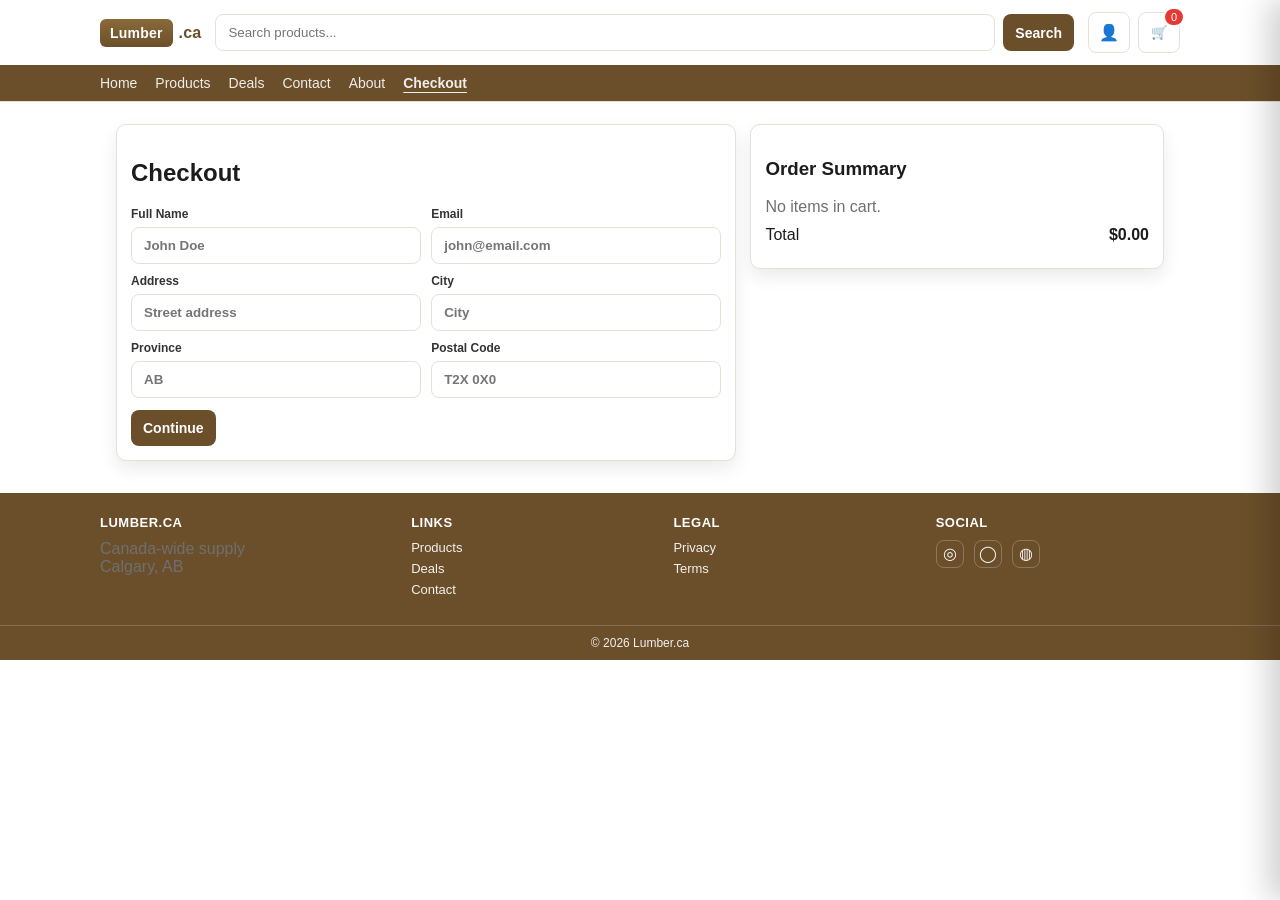
<file: checkout.html>
<!doctype html>
<html lang="en">
<head>
  <meta charset="utf-8" />
  <meta name="viewport" content="width=device-width,initial-scale=1" />
  <title>Checkout — Lumber.ca</title>
  <link rel="stylesheet" href="assets/styles.css" />
</head>
<body>
  <header class="topbar">
    <div class="wrap topbar__inner">
      <a class="brand" href="index.html"><span class="brand__badge">Lumber</span><span class="brand__dot">.ca</span></a>
      <div class="search">
        <input id="searchInput" type="search" placeholder="Search products..." />
        <button id="searchBtn" class="btn btn--brown">Search</button>
      </div>
      <div class="topbar__icons">
        <a class="iconbtn" href="dashboard.html" aria-label="Account">👤</a>
        <button class="iconbtn" id="openCartBtn" aria-label="Cart">🛒<span class="cartCount" id="cartCount">0</span></button>
      </div>
    </div>
    <nav class="nav">
      <div class="wrap nav__inner">
        <a class="nav__link" href="index.html">Home</a>
        <a class="nav__link" href="products.html">Products</a>
        <a class="nav__link" href="deals.html">Deals</a>
        <a class="nav__link" href="contact.html">Contact</a>
        <a class="nav__link" href="about.html">About</a>
        <a class="nav__link is-active" href="checkout.html">Checkout</a>
      </div>
    </nav>
  </header>

  <aside class="drawer" id="cartDrawer" aria-hidden="true">
    <div class="drawer__panel" role="dialog" aria-modal="true" aria-label="Cart">
      <div class="drawer__head">
        <div class="drawer__title">Your Cart</div>
        <button class="iconbtn" id="closeCartBtn" aria-label="Close cart">✕</button>
      </div>
      <div class="drawer__body" id="cartItems"></div>
      <div class="drawer__foot">
        <div class="drawer__row"><span>Subtotal</span><strong id="cartSubtotal">$0.00</strong></div>
        <button class="btn btn--brown w-100" id="placeOrderBtn">Place Order</button>
      </div>
    </div>
    <button class="drawer__backdrop" id="drawerBackdrop" aria-label="Close"></button>
  </aside>

  <main class="section">
    <div class="wrap checkout">
      <div class="checkout__left card">
        <h2>Checkout</h2>
        <div class="formGrid">
          <label>Full Name<input type="text" placeholder="John Doe" /></label>
          <label>Email<input type="email" placeholder="john@email.com" /></label>
          <label>Address<input type="text" placeholder="Street address" /></label>
          <label>City<input type="text" placeholder="City" /></label>
          <label>Province<input type="text" placeholder="AB" /></label>
          <label>Postal Code<input type="text" placeholder="T2X 0X0" /></label>
        </div>
        <button class="btn btn--brown" id="checkoutPayBtn">Continue</button>
      </div>

      <div class="checkout__right card">
        <h3>Order Summary</h3>
        <div id="summaryItems" class="summaryItems"></div>
        <div class="drawer__row"><span>Total</span><strong id="summaryTotal">$0.00</strong></div>
      </div>
    </div>
  </main>

  <footer class="footer">
    <div class="wrap footer__inner">
      <div><div class="footer__title">LUMBER.CA</div><div class="muted">Canada-wide supply</div><div class="muted">Calgary, AB</div></div>
      <div><div class="footer__title">LINKS</div><a href="products.html">Products</a><a href="deals.html">Deals</a><a href="contact.html">Contact</a></div>
      <div><div class="footer__title">LEGAL</div><a href="#">Privacy</a><a href="#">Terms</a></div>
      <div><div class="footer__title">SOCIAL</div><div class="socialRow"><span class="social">◎</span><span class="social">◯</span><span class="social">◍</span></div></div>
    </div>
    <div class="footer__bottom">© <span id="year"></span> Lumber.ca</div>
  </footer>

  <script src="assets/app.js"></script>
  <script>renderCheckout();</script>
</body>
</html>
</file>
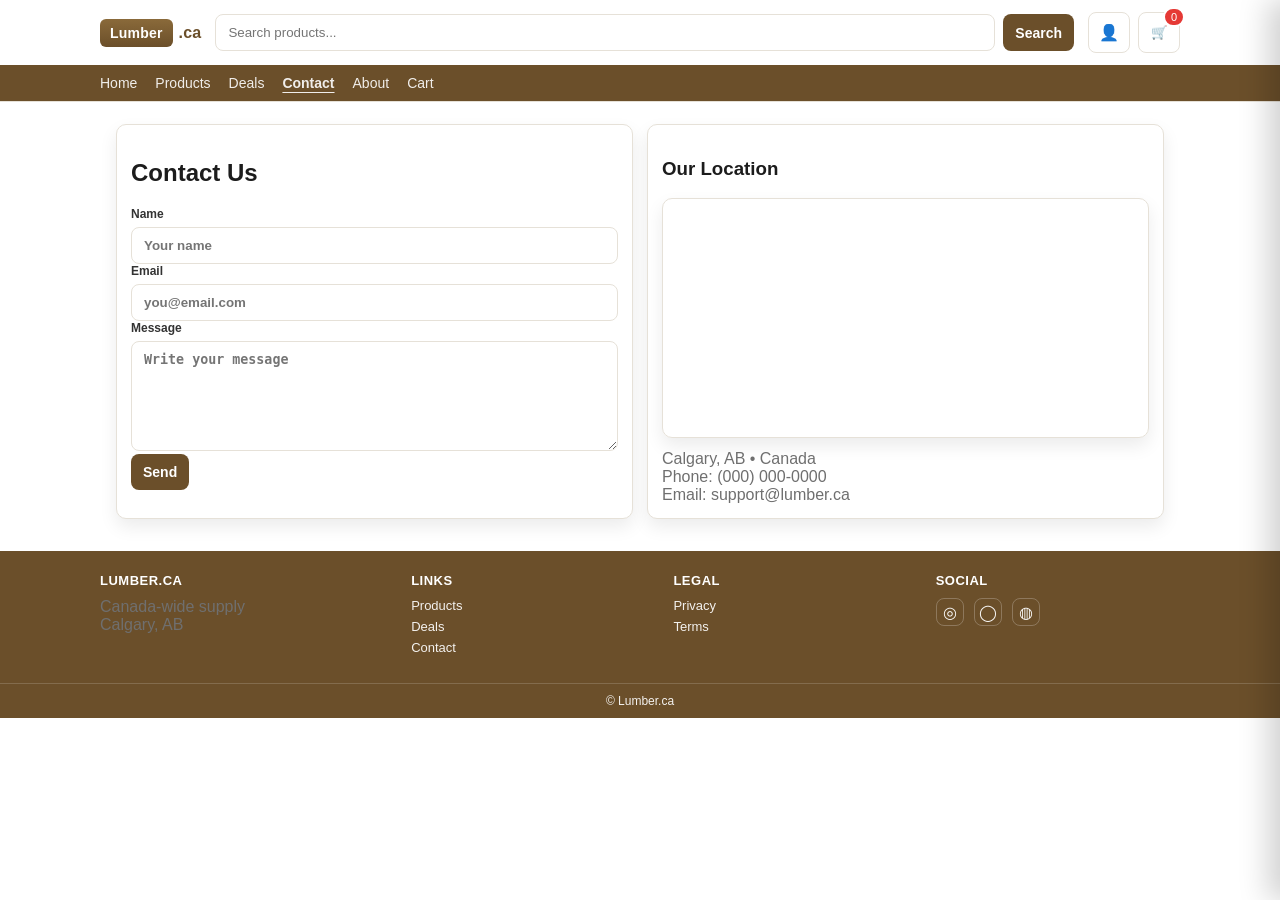
<file: contact.html>
<!doctype html>
<html lang="en">
<head>
  <meta charset="utf-8" />
  <meta name="viewport" content="width=device-width,initial-scale=1" />
  <title>Contact — Lumber.ca</title>
  <link rel="stylesheet" href="assets/styles.css" />
</head>
<body>
  <header class="topbar">
    <div class="wrap topbar__inner">
      <a class="brand" href="index.html"><span class="brand__badge">Lumber</span><span class="brand__dot">.ca</span></a>
      <div class="search">
        <input id="searchInput" type="search" placeholder="Search products..." />
        <button id="searchBtn" class="btn btn--brown">Search</button>
      </div>
      <div class="topbar__icons">
        <a class="iconbtn" href="dashboard.html" aria-label="Account">👤</a>
        <button class="iconbtn" id="openCartBtn" aria-label="Cart">🛒<span class="cartCount" id="cartCount">0</span></button>
      </div>
    </div>
    <nav class="nav">
      <div class="wrap nav__inner">
        <a class="nav__link" href="index.html">Home</a>
        <a class="nav__link" href="products.html">Products</a>
        <a class="nav__link" href="deals.html">Deals</a>
        <a class="nav__link is-active" href="contact.html">Contact</a>
        <a class="nav__link" href="about.html">About</a>
        <a class="nav__link" href="#" id="navCartLink">Cart</a>
      </div>
    </nav>
  </header>

  <aside class="drawer" id="cartDrawer" aria-hidden="true">
    <div class="drawer__panel" role="dialog" aria-modal="true" aria-label="Cart">
      <div class="drawer__head">
        <div class="drawer__title">Your Cart</div>
        <button class="iconbtn" id="closeCartBtn" aria-label="Close cart">✕</button>
      </div>
      <div class="drawer__body" id="cartItems"></div>
      <div class="drawer__foot">
        <div class="drawer__row"><span>Subtotal</span><strong id="cartSubtotal">$0.00</strong></div>
        <a class="btn btn--brown w-100" href="checkout.html">Checkout</a>
      </div>
    </div>
    <button class="drawer__backdrop" id="drawerBackdrop" aria-label="Close"></button>
  </aside>

  <main class="section">
    <div class="wrap contact">
      <div class="card">
        <h2>Contact Us</h2>
        <label>Name<input type="text" placeholder="Your name" /></label>
        <label>Email<input type="email" placeholder="you@email.com" /></label>
        <label>Message<textarea placeholder="Write your message"></textarea></label>
        <button class="btn btn--brown">Send</button>
      </div>

      <div class="card">
        <h3>Our Location</h3>
        <div class="mapBox">
          <iframe
            title="Map"
            loading="lazy"
            referrerpolicy="no-referrer-when-downgrade"
            src="https://www.google.com/maps?q=Calgary%20AB&output=embed">
          </iframe>
        </div>
        <div class="muted mt-12">Calgary, AB • Canada</div>
        <div class="muted">Phone: (000) 000-0000</div>
        <div class="muted">Email: support@lumber.ca</div>
      </div>
    </div>
  </main>

  <footer class="footer">
    <div class="wrap footer__inner">
      <div><div class="footer__title">LUMBER.CA</div><div class="muted">Canada-wide supply</div><div class="muted">Calgary, AB</div></div>
      <div><div class="footer__title">LINKS</div><a href="products.html">Products</a><a href="deals.html">Deals</a><a href="contact.html">Contact</a></div>
      <div><div class="footer__title">LEGAL</div><a href="#">Privacy</a><a href="#">Terms</a></div>
      <div><div class="footer__title">SOCIAL</div><div class="socialRow"><span class="social">◎</span><span class="social">◯</span><span class="social">◍</span></div></div>
    </div>
    <div class="footer__bottom">© <span id="year"></span> Lumber.ca</div>
  </footer>

  <script src="assets/app.js"></script>
</body>
</html>
</file>
<file: assets/styles.css>
:root{
  --brown:#6b4f2a;
  --brown-2:#8a6a3a;
  --tint:#f3f1ec;
  --card:#ffffff;
  --border:#e6e1d8;
  --text:#1c1c1c;
  --muted:#6f6f6f;
  --blue:#2b78ff;
  --red:#e53935;
  --shadow: 0 8px 18px rgba(0,0,0,.08);
  --r:10px;
  --wrap:1080px;
}

*{box-sizing:border-box}
body{
  margin:0;
  font-family: Arial, Helvetica, sans-serif;
  color:var(--text);
  background:#fff;
}

a{color:inherit;text-decoration:none}
.wrap{max-width:var(--wrap);margin:0 auto;padding:0 16px}
.muted{color:var(--muted)}
.center{text-align:center}
.mt-12{margin-top:12px}
.w-100{width:100%}

.topbar{
  background:#fff;
  border-bottom:1px solid var(--border);
}
.topbar__inner{
  display:flex;
  align-items:center;
  gap:14px;
  padding:12px 0;
}
.brand{
  display:flex;
  align-items:center;
  font-weight:700;
  letter-spacing:.2px;
}
.brand__badge{
  background:linear-gradient(180deg,#8a6a3a,#6b4f2a);
  color:#fff;
  padding:6px 10px;
  border-radius:6px;
  font-size:14px;
}
.brand__dot{margin-left:6px;color:var(--brown);font-weight:800}

.search{
  display:flex;
  gap:8px;
  flex:1;
}
.search input{
  flex:1;
  padding:10px 12px;
  border:1px solid var(--border);
  border-radius:8px;
  outline:none;
}
.topbar__icons{display:flex;gap:8px}

.nav{
  background:var(--brown);
}
.nav__inner{
  display:flex;
  gap:18px;
  padding:10px 0;
  align-items:center;
}
.nav__link{
  color:#fff;
  font-size:14px;
  opacity:.9;
}
.nav__link:hover{opacity:1}
.nav__link.is-active{
  font-weight:700;
  text-decoration:underline;
  text-underline-offset:4px;
}

.btn{
  border:0;
  border-radius:8px;
  padding:10px 12px;
  cursor:pointer;
  font-weight:700;
  font-size:14px;
}
.btn--brown{background:var(--brown);color:#fff}
.btn--brown:hover{background:var(--brown-2)}
.btn--ghost{background:#fff;border:1px solid var(--border)}
.btn--blue{background:var(--blue);color:#fff}
.btn--red{background:var(--red);color:#fff}

.iconbtn{
  background:#fff;
  border:1px solid var(--border);
  border-radius:8px;
  padding:10px 10px;
  cursor:pointer;
  position:relative;
  min-width:42px;
  display:grid;
  place-items:center;
}
.cartCount{
  position:absolute;
  top:-6px;
  right:-6px;
  background:var(--red);
  color:#fff;
  font-size:11px;
  padding:2px 6px;
  border-radius:999px;
  border:2px solid #fff;
}

.hero{
  background: #fff;
  padding:26px 0 10px;
}
.hero__inner{
  background:#fff;
  border:1px solid var(--border);
  border-radius:12px;
  box-shadow:var(--shadow);
  padding:26px 18px;
  text-align:center;
}
.hero h1{margin:0 0 10px;font-size:24px}
.hero p{margin:0 0 14px;color:var(--muted)}

.section{padding:22px 0}
.section--tint{background:var(--tint)}
.section__head{display:flex;justify-content:space-between;align-items:flex-end;margin-bottom:12px}
.section__head h2{margin:0;font-size:18px}

.grid{display:grid;gap:14px}
.grid--4{grid-template-columns:repeat(4,1fr)}
.grid--3{grid-template-columns:repeat(3,1fr)}
.grid--2{grid-template-columns:repeat(2,1fr)}

.card{
  background:var(--card);
  border:1px solid var(--border);
  border-radius:var(--r);
  box-shadow:var(--shadow);
  padding:14px;
}

.productCard{
  background:var(--card);
  border:1px solid var(--border);
  border-radius:var(--r);
  box-shadow:var(--shadow);
  overflow:hidden;
}
.productCard__img{
  height:120px;
  background:#fafafa;
  display:flex;
  align-items:center;
  justify-content:center;
}
.productCard__img img{width:100%;height:100%;object-fit:cover}
.productCard__body{padding:10px}
.productCard__name{font-weight:700;font-size:13px;line-height:1.25;margin-bottom:6px}
.productCard__meta{display:flex;justify-content:space-between;align-items:center;margin-bottom:8px}
.price{font-weight:800;color:#111}
.stars{color:#caa84d;font-size:12px}
.actions{display:flex;gap:8px}
.actions .btn{
  padding:8px 10px;
  border-radius:999px;
  font-size:12px;
  flex:1;
}

.trend{
  display:grid;
  grid-template-columns:1fr 1fr 1fr;
  gap:14px;
  align-items:center;
}
.trend__card{
  background:#fff;
  border:1px solid var(--border);
  border-radius:var(--r);
  box-shadow:var(--shadow);
  padding:14px;
}
.trend__label{font-weight:700;margin-bottom:10px}
.trend__chart{display:flex;align-items:flex-end;gap:8px;height:70px}
.bar{width:16px;border-radius:6px;background:var(--brown)}
.b1{height:24px;opacity:.55}
.b2{height:36px;opacity:.75}
.b3{height:54px;opacity:.9}
.b4{height:40px;opacity:.7}
.trend__center{text-align:center}
.trend__big{font-size:34px;font-weight:900;color:#1f9d55}
.trend__sub{color:var(--muted);font-size:13px}

.bullets{margin:0;padding-left:18px;color:var(--muted)}
.bullets li{margin:6px 0}

.iconCard{
  background:#fff;
  border:1px solid var(--border);
  border-radius:var(--r);
  box-shadow:var(--shadow);
  padding:18px 12px;
  text-align:center;
}
.iconCard__icon{font-size:22px;margin-bottom:8px}
.iconCard__title{font-weight:800;font-size:13px}

.serviceCard{
  background:#fff;
  border:1px solid var(--border);
  border-radius:var(--r);
  box-shadow:var(--shadow);
  padding:16px 12px;
  text-align:center;
}
.serviceCard__icon{font-size:22px;margin-bottom:8px}
.serviceCard__title{font-weight:900;margin-bottom:6px}

.leaders{
  display:grid;
  grid-template-columns:1.2fr .8fr;
  gap:14px;
  align-items:stretch;
}
.leaders__img img{
  width:100%;
  height:100%;
  max-height:260px;
  object-fit:cover;
  border-radius:var(--r);
  border:1px solid var(--border);
  box-shadow:var(--shadow);
}
.logos{
  display:flex;
  flex-wrap:wrap;
  gap:10px;
  margin-top:14px;
}
.logoPill{
  border:1px solid var(--border);
  background:#fff;
  border-radius:999px;
  padding:8px 12px;
  font-size:12px;
  font-weight:700;
  box-shadow:0 6px 14px rgba(0,0,0,.06);
}

.quoteCard{
  background:#fff;
  border:1px solid var(--border);
  border-radius:var(--r);
  box-shadow:var(--shadow);
  padding:16px 14px;
}
.quote{font-size:14px;line-height:1.45;margin-bottom:10px}
.quoteBy{font-size:12px;color:var(--muted);font-weight:700}

.certs{
  display:flex;
  gap:18px;
  justify-content:center;
  align-items:center;
  padding:6px 0;
}
.certs img{
  height:44px;
  width:auto;
  object-fit:contain;
  filter:grayscale(.05);
}

.footer{
  background:var(--brown);
  color:#fff;
  margin-top:10px;
}
.footer__inner{
  display:grid;
  grid-template-columns:1.2fr 1fr 1fr 1fr;
  gap:18px;
  padding:22px 0;
}
.footer__title{
  font-weight:900;
  letter-spacing:.5px;
  margin-bottom:10px;
  font-size:13px;
}
.footer a{
  display:block;
  color:#fff;
  opacity:.92;
  font-size:13px;
  margin:6px 0;
}
.footer a:hover{opacity:1;text-decoration:underline}
.footer__bottom{
  border-top:1px solid rgba(255,255,255,.18);
  padding:10px 0;
  text-align:center;
  font-size:12px;
  opacity:.92;
}
.socialRow{display:flex;gap:10px;align-items:center}
.social{
  width:28px;height:28px;
  display:grid;place-items:center;
  border:1px solid rgba(255,255,255,.25);
  border-radius:8px;
  opacity:.95;
}

/* Filters / Pager */
.filters{
  display:flex;
  justify-content:space-between;
  align-items:center;
  gap:12px;
  margin-bottom:14px;
}
.filters__left{
  display:flex;
  gap:10px;
}
select{
  padding:10px 12px;
  border-radius:8px;
  border:1px solid var(--border);
  background:#fff;
  outline:none;
  font-weight:700;
  font-size:13px;
}
.pager{
  display:flex;
  justify-content:center;
  align-items:center;
  gap:10px;
  margin-top:16px;
}

/* Drawer Cart */
.drawer{
  position:fixed;
  inset:0;
  pointer-events:none;
  z-index:50;
}
.drawer.is-open{pointer-events:auto}
.drawer__backdrop{
  position:absolute;
  inset:0;
  background:rgba(0,0,0,.35);
  border:0;
  cursor:pointer;
  opacity:0;
  transition:.2s;
}
.drawer.is-open .drawer__backdrop{opacity:1}
.drawer__panel{
  position:absolute;
  right:0;top:0;bottom:0;
  width:360px;
  max-width:92vw;
  background:#fff;
  border-left:1px solid var(--border);
  box-shadow: -12px 0 28px rgba(0,0,0,.18);
  transform:translateX(100%);
  transition:.2s;
  display:flex;
  flex-direction:column;
}
.drawer.is-open .drawer__panel{transform:translateX(0)}
.drawer__head{
  display:flex;
  justify-content:space-between;
  align-items:center;
  padding:12px 12px;
  border-bottom:1px solid var(--border);
}
.drawer__title{font-weight:900}
.drawer__body{
  padding:10px 12px;
  overflow:auto;
  flex:1;
}
.drawer__foot{
  border-top:1px solid var(--border);
  padding:12px;
}
.drawer__row{
  display:flex;
  justify-content:space-between;
  align-items:center;
  margin-bottom:10px;
}

.cartItem{
  display:grid;
  grid-template-columns:54px 1fr;
  gap:10px;
  padding:10px 0;
  border-bottom:1px solid var(--border);
}
.cartItem:last-child{border-bottom:0}
.cartItem img{
  width:54px;height:54px;
  object-fit:cover;
  border-radius:10px;
  border:1px solid var(--border);
}
.cartItem__name{font-weight:900;font-size:13px;line-height:1.2;margin-bottom:6px}
.cartItem__meta{
  display:flex;
  justify-content:space-between;
  align-items:center;
  gap:8px;
}
.qty{
  display:flex;
  align-items:center;
  gap:6px;
}
.qty button{
  width:28px;height:28px;
  border-radius:8px;
  border:1px solid var(--border);
  background:#fff;
  cursor:pointer;
  font-weight:900;
}
.qty span{min-width:18px;text-align:center;font-weight:900}
.remove{
  border:0;
  background:transparent;
  color:var(--red);
  cursor:pointer;
  font-weight:900;
}

/* Product detail */
.productView{
  display:grid;
  grid-template-columns:1fr 1fr;
  gap:14px;
}
.pImg{
  border:1px solid var(--border);
  border-radius:var(--r);
  box-shadow:var(--shadow);
  overflow:hidden;
  background:#fafafa;
  height:260px;
}
.pImg img{width:100%;height:100%;object-fit:cover}
.pInfo{
  border:1px solid var(--border);
  border-radius:var(--r);
  box-shadow:var(--shadow);
  padding:14px;
  background:#fff;
}
.pInfo h2{margin:0 0 8px;font-size:18px}
.pRow{display:flex;justify-content:space-between;align-items:center;margin:8px 0}
.qtySel{
  display:flex;
  gap:8px;
  align-items:center;
}
.qtySel input{
  width:78px;
  padding:10px 10px;
  border:1px solid var(--border);
  border-radius:8px;
  font-weight:900;
}
.pBtns{display:flex;gap:10px;margin-top:10px}
.pBtns .btn{flex:1;border-radius:999px;padding:10px 12px}

.badge{
  display:inline-block;
  padding:4px 8px;
  border-radius:999px;
  font-size:11px;
  font-weight:900;
  border:1px solid var(--border);
  background:#fff;
}
.badge--deal{
  border-color:rgba(229,57,53,.35);
  color:var(--red);
}

/* Tabs */
.tabs{
  display:flex;
  gap:10px;
  margin-top:16px;
}
.tab{
  border:1px solid var(--border);
  background:#fff;
  border-radius:999px;
  padding:9px 12px;
  cursor:pointer;
  font-weight:900;
  font-size:13px;
}
.tab.is-active{
  background:var(--brown);
  border-color:var(--brown);
  color:#fff;
}
.tabPanel{
  display:none;
  margin-top:12px;
  border:1px solid var(--border);
  border-radius:var(--r);
  box-shadow:var(--shadow);
  padding:14px;
  background:#fff;
}
.tabPanel.is-active{display:block}

/* Checkout */
.checkout{
  display:grid;
  grid-template-columns:1.2fr .8fr;
  gap:14px;
  align-items:start;
}
.formGrid{
  display:grid;
  grid-template-columns:1fr 1fr;
  gap:10px;
  margin:10px 0 12px;
}
label{display:block;font-weight:900;font-size:12px;color:#333}
label input, label textarea{
  width:100%;
  margin-top:6px;
  padding:10px 12px;
  border:1px solid var(--border);
  border-radius:8px;
  font-weight:700;
  outline:none;
}
label textarea{min-height:110px;resize:vertical}
.summaryItems{display:grid;gap:10px;margin:10px 0}
.sumRow{
  display:flex;
  justify-content:space-between;
  align-items:center;
  gap:10px;
  padding:10px;
  border:1px solid var(--border);
  border-radius:12px;
  background:#fff;
}
.sumRow img{
  width:48px;height:48px;
  border-radius:10px;
  border:1px solid var(--border);
  object-fit:cover;
}
.sumRow__left{display:flex;gap:10px;align-items:center}
.sumRow__name{font-weight:900;font-size:13px}

/* Contact map */
.contact{
  display:grid;
  grid-template-columns:1fr 1fr;
  gap:14px;
}
.mapBox{
  width:100%;
  height:240px;
  border:1px solid var(--border);
  border-radius:var(--r);
  overflow:hidden;
  box-shadow:var(--shadow);
}
.mapBox iframe{width:100%;height:100%;border:0}

/* Dashboard */
.dashCard{
  background:#fff;
  border:1px solid var(--border);
  border-radius:var(--r);
  box-shadow:var(--shadow);
  padding:16px 14px;
  text-align:center;
}
.dashIcon{font-size:22px;margin-bottom:8px}
.dashTitle{font-weight:900;margin-bottom:6px}

/* About */
.aboutBox{height:340px;background:#eee;border:1px dashed #cfcfcf}

/* Responsive */
@media (max-width: 980px){
  .grid--4{grid-template-columns:repeat(2,1fr)}
  .leaders{grid-template-columns:1fr}
  .trend{grid-template-columns:1fr}
  .footer__inner{grid-template-columns:1fr 1fr}
  .checkout{grid-template-columns:1fr}
  .contact{grid-template-columns:1fr}
}
@media (max-width: 520px){
  .topbar__inner{flex-wrap:wrap}
  .search{order:3;width:100%}
  .grid--4,.grid--3,.grid--2{grid-template-columns:1fr}
  .formGrid{grid-template-columns:1fr}
}
</file>
